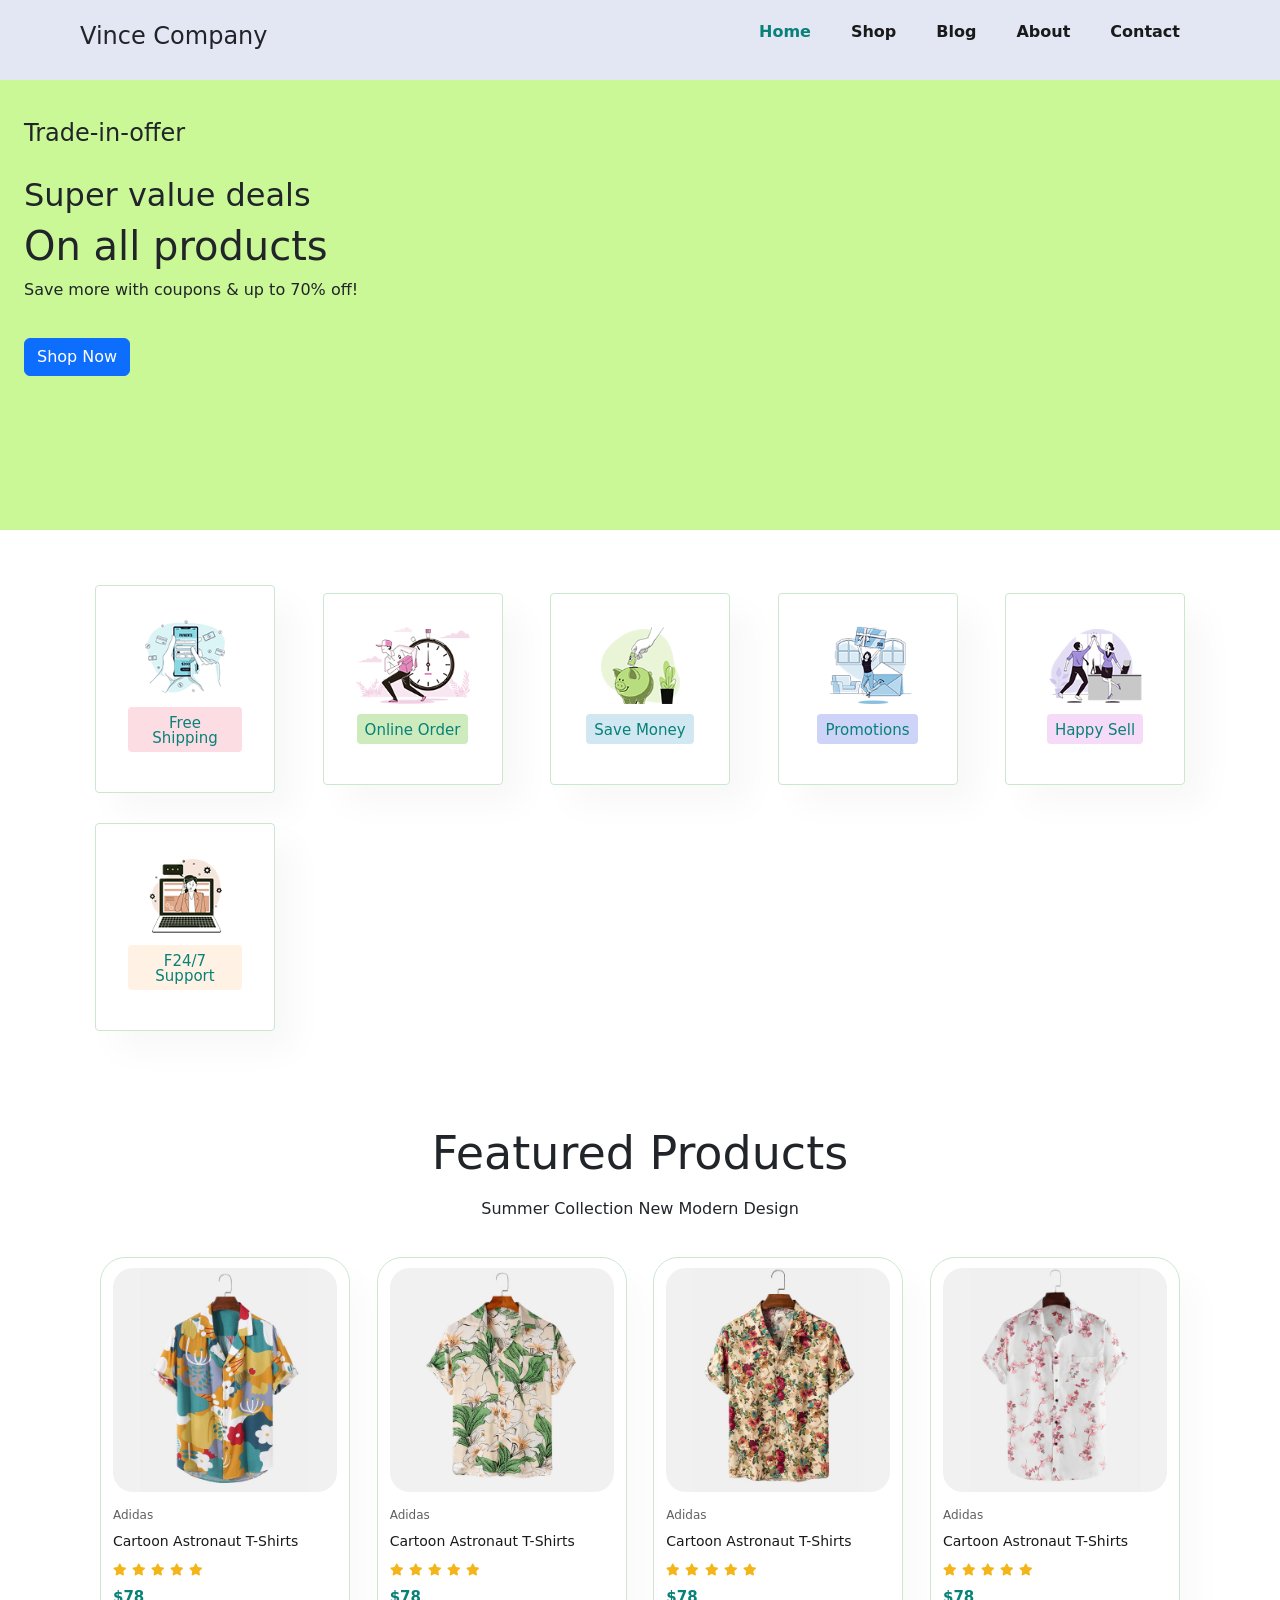
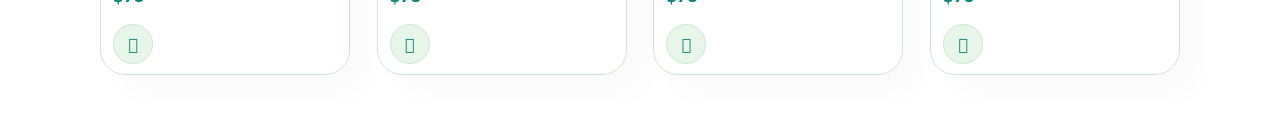
<file: index.html>
<!DOCTYPE html>
<html lang="en">
<head>
   <meta charset="UTF-8">
   <meta name="viewport" content="width=device-width, initial-scaled=1.0">
   <title>My Business</title>
   <link rel="stylesheet" href="/Css/style.css">
   <link href="https://cdn.jsdelivr.net/npm/bootstrap@5.3.8/dist/css/bootstrap.min.css"       rel="stylesheet">
   <link rel="stylesheet" href="https://pro.fontawesome.com/releases/v5.10.0/css/all.css" />
</head>
<body>
   <section id="header">
    <h4>Vince Company</h4>
    <nav>
    <ul id="navbar">
        <li><a class="active" href="#">Home</a></li>
        <li><a href="#">Shop</a></li>
        <li><a href="#">Blog</a></li>
        <li><a href="#">About</a></li>
        <li><a href="#">Contact</a></li>
    </ul>
    </nav>
    </section>

    <section id="hero">

        <div class="hero-text">
      <h4>Trade-in-offer</h4>
      <h2>Super value deals</h2>
      <h1>On all products</h1>
      <p>Save more with coupons & up to 70% off! </p>
      <button class="btn btn-primary">Shop Now</button>
       </div>
       
    </section>
    <section id="feature" class="section-p1">
        <div class="fe-box">
            <img src="/images/f1.png" alt="">
             <h6>Free Shipping</h6>
        </div>
        <div class="fe-box">
            <img src="/images/f2.png" alt="">
            <h6>Online Order</h6>
        </div>
        <div class="fe-box">
            <img src="/images/f3.png" alt="">
            <h6>Save Money</h6>
        </div>
        <div class="fe-box">
            <img src="/images/f4.png" alt="">
            <h6>Promotions</h6>
        </div>
        <div class="fe-box">
            <img src="/images/f5.png" alt="">
            <h6>Happy Sell</h6>
        </div>
        <div class="fe-box">
            <img src="/images/f6.png" alt="">
            <h6>F24/7 Support</h6>
        </div>

    </section>

    <section id="product1" class="section-p1">
         <h2>Featured Products</h2>
         <p>Summer Collection New Modern Design</p>
         <div class="pro-container">
            <div class="pro">
                <img src="/images/f1.jpg" alt="">
                <div class="des">
                    <span>Adidas</span>
                    <h5>Cartoon Astronaut T-Shirts</h5>
                    <div class="star">  
                        <i class="fas fa-star"></i>
                        <i class="fas fa-star"></i>
                        <i class="fas fa-star"></i>
                        <i class="fas fa-star"></i>
                        <i class="fas fa-star"></i> 
                    </div>
               <h4>$78</h4>
              </div>
              <a href="#"><i class="fal fa-shopping-cart cart cart-1"></i></a>
          </div> 

            <div class="pro">
                <img src="/images/f2.jpg" alt="">
                <div class="des">
                    <span>Adidas</span>
                    <h5>Cartoon Astronaut T-Shirts</h5>
                    <div class="star">  
                        <i class="fas fa-star"></i>
                        <i class="fas fa-star"></i>
                        <i class="fas fa-star"></i>
                        <i class="fas fa-star"></i>
                        <i class="fas fa-star"></i> 
                    </div>
               <h4>$78</h4>
              </div>
              <a href="#"><i class="fal fa-shopping-cart cart cart-1"></i></a>
          </div> 
       

            <div class="pro">
                <img src="/images/f3.jpg" alt="">
                <div class="des">
                    <span>Adidas</span>
                    <h5>Cartoon Astronaut T-Shirts</h5>
                    <div class="star">  
                        <i class="fas fa-star"></i>
                        <i class="fas fa-star"></i>
                        <i class="fas fa-star"></i>
                        <i class="fas fa-star"></i>
                        <i class="fas fa-star"></i> 
                    </div>
               <h4>$78</h4>
              </div>
              <a href="#"><i class="fal fa-shopping-cart cart cart-1"></i></a>
          </div> 
       

            <div class="pro">
                <img src="/images/f4.jpg" alt="">
                <div class="des">
                    <span>Adidas</span>
                    <h5>Cartoon Astronaut T-Shirts</h5>
                    <div class="star">  
                        <i class="fas fa-star"></i>
                        <i class="fas fa-star"></i>
                        <i class="fas fa-star"></i>
                        <i class="fas fa-star"></i>
                        <i class="fas fa-star"></i> 
                    </div>
               <h4>$78</h4>
              </div>
              <a href="#"><i class="fal fa-shopping-cart cart cart-1"></i></a>
          </div> 
       </div>

    </section>
</body>
</html>
</file>
<file: Css/style.css>
* {
    margin: 0;
    padding: 0;
    box-sizing: border-box;
}

body{
    font-family: sans-serif;
    line-height: 1;
    font-weight: 400;
    color: #555;

}

#header{
    display: flex;
    justify-content: space-between;
    align-items: center;
    padding: 20px 80px;
    background: #e3e6f3;
    box-shadow: 0 5px 15px rgba(0, 0, 0, 0.06);
    z-index: 999;
}

#navbar {
    display: flex;
    justify-content: center;
    align-items: center;
}

#navbar li {
    list-style: none;
    padding: 0 20px;
    position: relative;
}
#navbar li a {
    text-decoration: none;
    font-size: 16px;
    font-weight: 600;
    color: #1a1a1a;
    transition: 0.3s ease;
}
#navbar li a:hover,
#navbar li a.active{
    color: #088178

}


#hero {
    background-color: #cbf897; 
    height: 50vh;
}
.hero-text {
    padding: 24px;
}

#hero h4{
     padding-top: 15px;
     padding-bottom: 20px;
}
#hero p {
    padding-bottom: 20px;
}

#feature{
    display: flex;
    align-items: center;
    justify-content: space-between;
    flex-wrap: wrap;
}

#feature .fe-box{
    padding: 32px;
    text-align: center;
    width: 180px;
    box-shadow: 20px 20px 34px rgba(0, 0, 0, 0.03);
    border:1px solid #cce7d0;
    border-radius: 4px;
    margin: 15px;
}

#feature .fe-box img{
    width:100%;
    margin-bottom: 10px;
}

#feature .fe-box h6{
    display: inline-block;
    font-size: 15px;
    padding: 9px 8px 6px 8px;
    line-height: 1;
    border-radius: 4px;
    color: #088178;
    background-color: #fddde4;
}

#feature .fe-box :hover{
    box-shadow: 10px 10px 54px rgba(42, 42, 43, 0.1);
}

#feature .fe-box:nth-child(2) h6 {
    background-color: #cdebbc;
}

#feature .fe-box:nth-child(3) h6 {
    background-color: #d1e8f2;
}

#feature .fe-box:nth-child(4) h6 {
    background-color: #cdd4f8;
}

#feature .fe-box:nth-child(5) h6 {
    background-color: #f6dbf8;
}

#feature .fe-box:nth-child(6) h6 {
    background-color: #fff2e5;
}

.section-p1{
    padding: 40px 80px;
}
#product1{
    text-align: center;
}
#product1 h2{
    font-size: 46px;
    margin-bottom: 16px;
}
#product1 .pro-container{
    display: flex;
    padding-top: 20px; 
    justify-content: space-between;
    flex-wrap: wrap;
    padding: 20px;
}
#product1 .pro{
    width: 23%;
    min-width: 250px;
    padding: 10px 12px;
    border: 1px solid #cce7d0;
    border-radius: 25px;
    cursor: pointer;
    box-shadow: 20px 20px 30px rgba(0, 0, 0, 0.02)
}
#product1 .pro img{
    width: 100%;
    border-radius: 20px;
}
#product1 .pro .des{
    text-align: start;
    padding: 10px 0;
}
#product1 .pro .des span{
    color: #606063;
    font-size: 12px;
}
#product1 .pro .des h5{
    padding-top: 7px;
    color: #1a1a1a;
    font-size: 14px;
}
#product1 .pro .des i{
    font-size: 12px;
    color: rgba(243, 181, 25);
}
#product1 .pro .des h4{
    padding-top: 7px;
    font-size: 15px;
    font-weight: 700;
    color: #088178;
}
#product1 .pro .cart{ 
   width: 40px;
   height: 40px;
   line-height: 40px;
   border-radius: 50px;
   background-color: #e8f6ea;
   font-weight: 500; 
   color: #088178;
   border: 1px solid #cce7d0;
   position: relative; 
}

.cart-1{
    margin-left: -184px;
}
</file>
